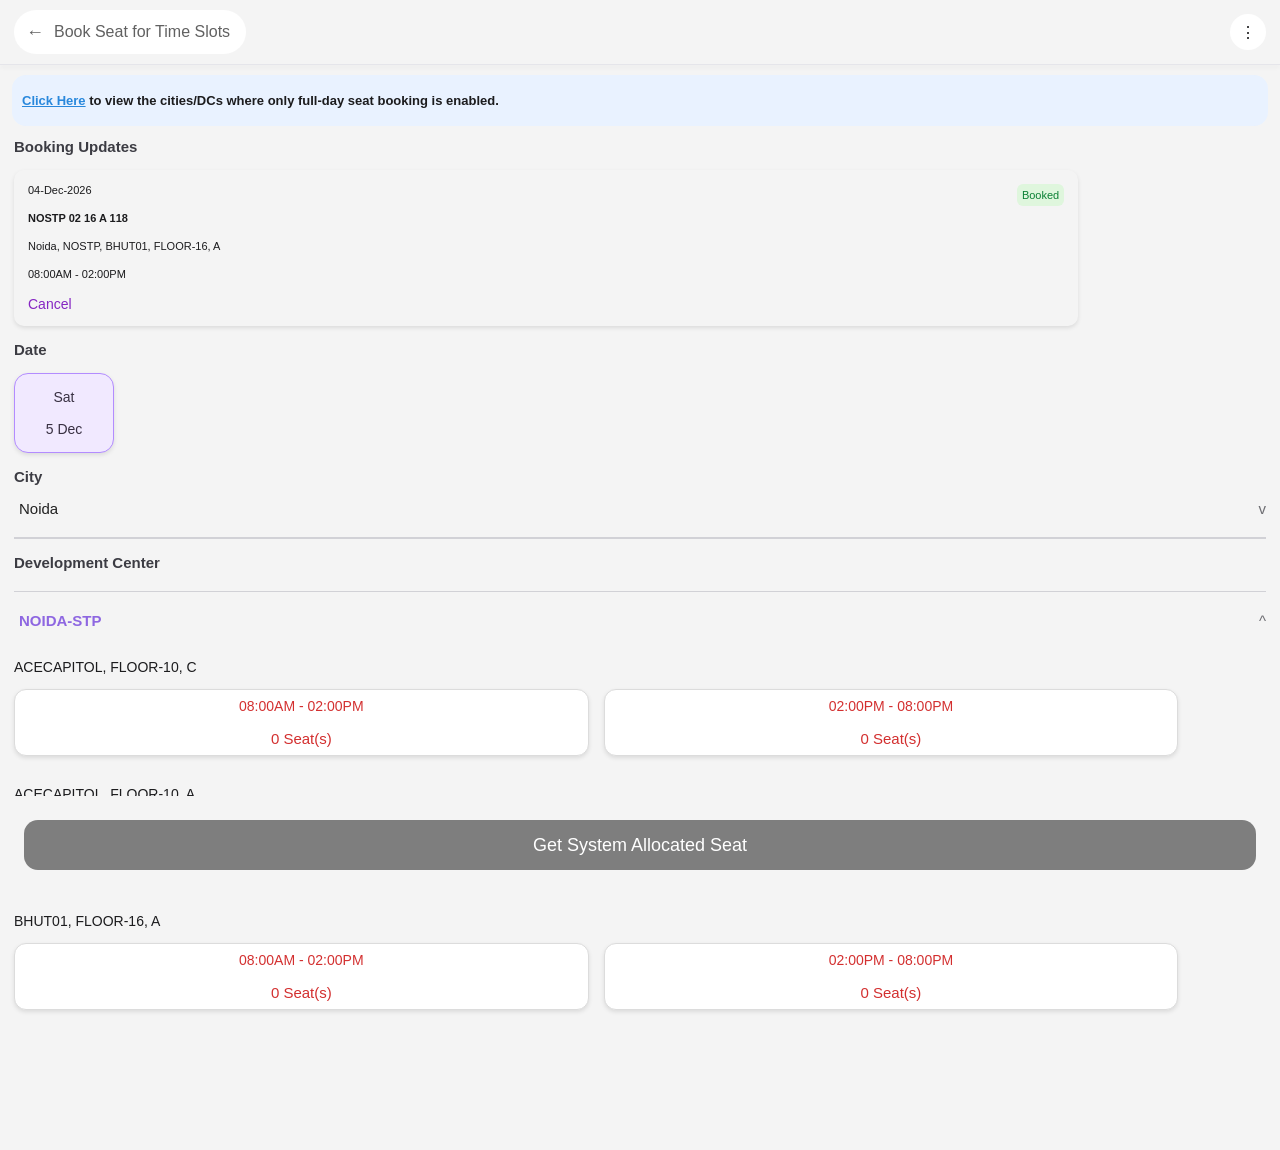
<file: index.html>
<!DOCTYPE html>
<html lang="en">
<head>
  <meta charset="UTF-8" />
  <meta name="viewport" content="width=device-width, initial-scale=1.0" />
  <title>Book Seat</title>
  <link rel="stylesheet" href="style.css" />
  <link rel="icon" type="image/png" href="192.png">
  <link rel="apple-touch-icon" href="192.png">

</head>

<body>

<!-- FIXED TOP BAR -->
<div class="top-bar-fixed">
    <div>
    <div class="header-pill">
        <span class="back-arrow"><a href="id.html" style="color:#616161;">←</a></span>
        <span class="header-title" style="color:#616161;">Book Seat for Time Slots</span>
    </div>
    </div>
  <div class="circle-btn">⋮</div>
</div>

<!-- FULL WIDTH BAR BELOW HEADER -->
<div class="header-divider"></div>

<div class="app">

  <!-- BLUE NOTICE (CORRECT SYSTEM) -->
  <div class="info-card">
    <a href="#">Click Here</a> to view the cities/DCs where only full-day seat booking is enabled.
  </div>

  <!-- Booking Updates -->
  <div class="section">
    <h2>Booking Updates</h2>
    <div class="bookedSlot" id="bookedSlot">
      <div class="datePanel"><span id="bookingDate">27-Dec-2025</span><span class="book">Booked</span></div>
      <div class="editable-text seatNo"
        data-value="NOSTP 02 16 A 118"
        data-options='[
          "NOSTP 01 10 C 186",
          "NOSTP 02 16 A 118",
          "NOSTP 03 22 B 145",
          "NOSTP 04 18 D 210",
          "Custom"
        ]'>
      NOSTP 02 16 A 118
    </div>

    <div class="editable-text choiceMul"
        data-value="Noida, NOSTP, BHUT01, FLOOR-16, A"
        data-options='[
          "Noida, NOSTP, ACECAPITOL, FLOOR-10, C",
          "Noida, NOSTP, ACECAPITOL, FLOOR-10, A",
          "Noida, NOSTP, BHUT01, FLOOR-16, A",
          "Custom"
        ]'>
      Noida, NOSTP, BHUT01, FLOOR-16, A
    </div>

      <div class="editable-text choiceMul"
      data-options='[
          "08:00AM - 02:00PM",
          "02:00AM - 08:00PM"
        ]'>
          08:00AM - 02:00PM
      </div>
      <div style="font-size:14px; color:#8626C3;">Cancel</div>
    </div>
  </div>
  <!-- DATE -->
  <div class="section">
    <h2 id="generateBlock">Date</h2>
    <div class="date-row" id="dateRow"></div>
  </div>

  <!-- CITY -->
  <div class="section">
    <h2>City</h2>
    <div class="summary-btn disabled">
      <span style="color:#212121">Noida</span>
      <span class="summary-icon">v</span>
    </div>
  </div>

  <div class="section">
    <div class="thin-divider"></div>
    <h2>Development Center</h2>
    <div class="thin-divider"></div>
</div>
  <!-- DEVELOPMENT CENTER -->
  <div class="section dc-section">

    <button class="summary-btn dc-title open" onclick="toggleDC(this)">
      <span id="dc-name" class="dc-name dc-name-active">NOIDA-STP</span>
      <span class="summary-icon">^</span>
    </button>

    <div class="dc-content open">
      <div class="building" syt>
        <p>ACECAPITOL, FLOOR-10, C</p>
        <div class="slots">
        <div class="slot disabled slot-main">
            <span>08:00AM - 02:00PM</span>
            <span style="visibility: hidden;">space</span>
            <small>0 Seat(s)</small>
        </div>

        <div class="slot disabled slot-main">
            <span>02:00PM - 08:00PM</span>
            <span style="visibility: hidden;">space</span>
            <small>0 Seat(s)</small>
        </div>

        <div class="slot slot-side"></div>
        </div>
      </div>
      <div class="building" syt>
        <p>ACECAPITOL, FLOOR-10, A</p>
        <div class="slots">
        <div class="slot disabled slot-main">
            <span>08:00AM - 02:00PM</span>
            <span style="visibility: hidden;">space</span>
            <small>0 Seat(s)</small>
        </div>

        <div class="slot disabled slot-main">
            <span>02:00PM - 08:00PM</span>
            <span style="visibility: hidden;">space</span>
            <small>0 Seat(s)</small>
        </div>

        <div class="slot slot-side"></div>
        </div>
      </div>
      <div class="building" syt>
        <p>BHUT01, FLOOR-16, A</p>
        <div class="slots">
        <div class="slot disabled slot-main">
            <span>08:00AM - 02:00PM</span>
            <span style="visibility: hidden;">space</span>
            <small>0 Seat(s)</small>
        </div>

        <div class="slot disabled slot-main">
            <span>02:00PM - 08:00PM</span>
            <span style="visibility: hidden;">space</span>
            <small>0 Seat(s)</small>
        </div>

        <div class="slot slot-side"></div>
        </div>
      </div>
    </div>
  </div>

</div>

<!-- FLOATING ALLOCATED BUTTON (CORRECT SYSTEM) -->
<div class="bottom-wrapper">
  <button class="bottom-btn" disabled>
    Get System Allocated Seat
  </button>
</div>
<script src="script.js"></script>

</body>
</html>
</file>
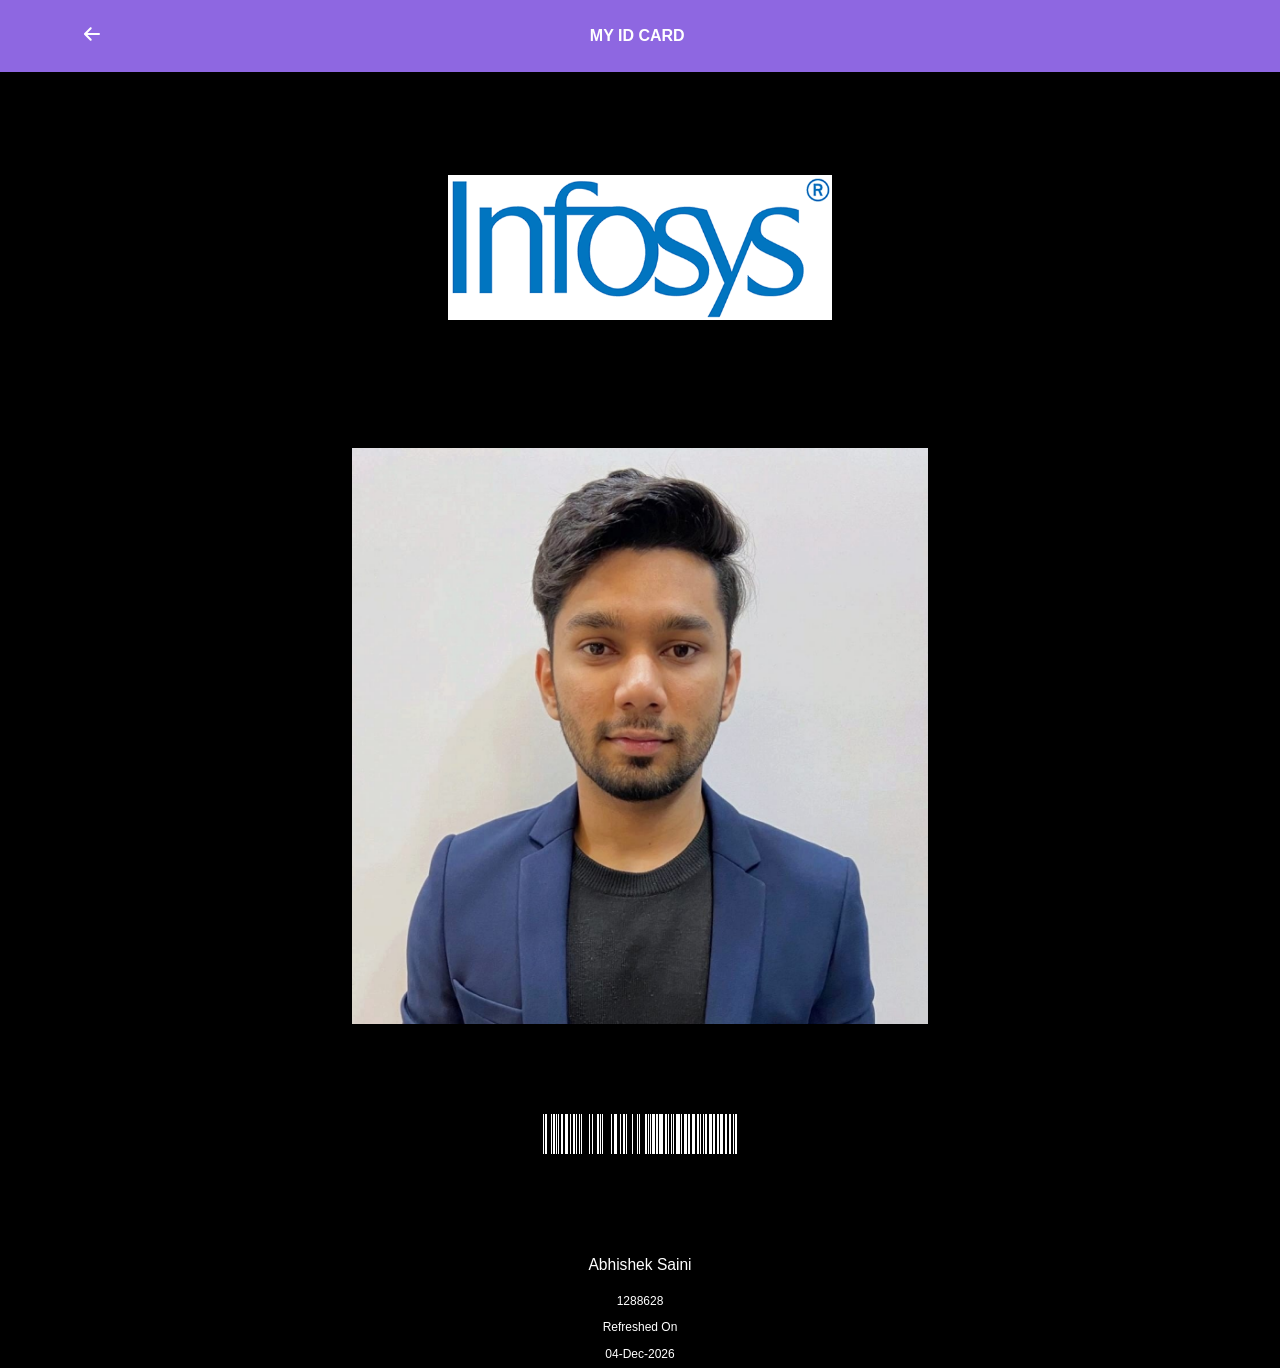
<file: id.html>
<!DOCTYPE html>
<html lang="en">
<head>
    <meta charset="UTF-8">
    <meta name="viewport" content="width=device-width, initial-scale=1.0">
    <title>Document</title>
    <style>
        *{
            margin:0;
            color:white;
            font-family: -apple-system, BlinkMacSystemFont,
    "SF Pro Text","SF Pro Display","Helvetica Neue",Arial,sans-serif
        }
        body{
            background-color:black;
        }
        .header{
            display: flex;
            align-items: center;
            justify-content: space-between;
            background-color:#8e67e1;
            padding:1.5% 6%;
            font-weight: bold;
        }
        .header span:nth-child(3){
            visibility: hidden;
        }
        .profile,.image, .barcodeBox{
            display: flex;
            align-items: center;
            justify-content: space-between;
            flex-direction: column;
        }
        .profileImage{
            border:2px solid red;
        }
        .photo{
            width: 45%;
            aspect-ratio: 1 / 1; 
        }
        .title{
            width: 30%;
            background-color:white;
            margin-top:8%;
            margin-bottom:10%;
        }
        .barcode {
            display: flex;
            height: 40px;
            background: #000;   
            margin:7%;
        }

        .bar {
            height: 100%;
        }

        .bar.one {
            background: #000;
            width: 1px;   /* bar width */
        }
        
        .bar.zero {
            background: #fff;
            width: 1px;   /* gap width */
        }
        .profile{
            font-size:75%;
        }
        .profile div{
            margin:.5%;
        }
        #name{
            margin:1%;
            font-size:1.3em;
        }
        #backBtn img{
            height:30px;
            width:30px;
            color:red;
        }
    </style>
</head>
<body>
    <div>
        <div class="header">
            <span id="backBtn">
                <a href="index.html"><img src="download.svg" alt="Back"></a>
            </span>
            <span>MY ID CARD</span>
            <span>right</span>
        </div>
        <div class="image">
            <img class="title" src="title.png" alt="">
            <img class="photo" src="photo.png" alt="">
        </div>
        <div class="barcodeBox">
            <div class="barcode" id="barcode"></div>
        </div>
        <div class="profile">
            <div id="name">Abhishek Saini</div>
            <div>1288628</div>
            <div>Refreshed On</div>
            <div id="today"></div>
        </div>
    </div>
</body>
</html>
<script>
  const binary = "01001111010010101100110001101100101101011111110110111100101011111111011000111011001011111011110101111100101010001001000011001011010110000101100010011000110010110100110001001100100011001100110100";
  const barcode = document.getElementById("barcode");

  for (const bit of binary) {
    const bar = document.createElement("div");
    bar.className = "bar " + (bit === "1" ? "one" : "zero");
    barcode.appendChild(bar);
  }
    const today = new Date();

  const formattedDate = today.toLocaleDateString("en-GB", {
    day: "2-digit",
    month: "short",
    year: "numeric"
  }).replace(/ /g, "-");

  document.getElementById("today").innerHTML = formattedDate;
</script>
</file>
<file: style.css>
/* GLOBAL */
* {
  box-sizing: border-box;
  font-family: -apple-system, BlinkMacSystemFont,
    "SF Pro Text","SF Pro Display","Helvetica Neue",Arial,sans-serif;
}

body {
  margin: 0;
  background: #f4f4f4;
  color: #1c1c1e;
  /* font-weight: 600; */
}

/* TOP BAR */
.top-bar-fixed {
  position: fixed;
  top: 0;
  width: 100%;
  height: 64px;
  background: #f4f4f4;
  display: flex;
  align-items: center;
  justify-content: space-between;
  padding: 0 14px;
  gap: 10px;
  z-index: 100;
}

.header-pill {
  height: 44px;
  background: #fff;
  border-radius: 22px;
  display: flex;
  align-items: center;
  padding: 0 16px 0 12px;
  gap: 10px;
  flex: 1;
}

.back-arrow { font-size: 18px; }
.header-title { font-size: 16px; font-weight: 500; }

.circle-btn {
  width: 36px;
  height: 36px;
  background: #fff;
  border-radius: 50%;
  display: flex;
  align-items: center;
  justify-content: center;
}

/* HEADER DIVIDER */
.header-divider {
  position: fixed;
  top: 64px;
  width: 100%;
  height: 1px;
  background: #e5e5ea;
  box-shadow: 0 2px 4px rgba(0,0,0,.1);
  z-index: 99;

}

/* APP */
.app {
  padding-top: 78px;
  padding-bottom: 140px;
}

/* BLUE NOTICE */
.info-card {
  margin: -3px 12px;
  padding: 18px 10px;
  background: #e9f2ff;
  border-radius: 14px;
  font-size: 13px;
  font-weight: 600;
}

.info-card a {
  color: #2988dc;
}

/* SECTIONS */
.section {
  padding: 0px 14px;
}

.section h2 {
  font-size: 15px;
  color: #3c3c43;
  margin:15px 0;
}

.bookedSlot{
    width:85%;
    border-radius: 10px;
    padding: 14px;
    box-shadow: 0 2px 4px rgba(0,0,0,.1);
    font-size: 11px;
    display: flex;
    flex-direction: column;
    align-items: flex-start;
    justify-content: center;
    row-gap: 16px;
}
.bookedSlot > :first-child {
    margin-bottom: -10px; /* custom gap for first row */
}

.bookedSlot .datePanel{
    display: flex;
    justify-content: space-between;
    width: 100%;
}

.bookedSlot .datePanel .book{
    /* background-color: red; */

    background-color: #dff6dd;
    color:#0b8034;
    padding:5px;
    border-radius:6px;
}

.editable-text {
  cursor: pointer;
}
.seatNo{
  font-weight: 600;
}

.edit-input,
.edit-textarea {
  width: 100%;
  padding: 6px;
  font-size: 14px;
  box-sizing: border-box;
}

.edit-actions {
  margin-top: 6px;
}

.edit-actions button {
  padding: 4px 12px;
  font-size: 12px;
  background: #368de3;
  color: #fff;
  border: none;
  border-radius: 4px;
}

/* DATE */
.date-row {
  display: flex;
  gap: 12px;
}

.date-card {
  width: 100px;
  height: 80px;
  background: #fff;
  border-radius: 14px;
  border: 1px solid #dcdcdc;
  display: flex;
  flex-direction: column;
  align-items: center;
  justify-content: center;
  box-shadow: 0 2px 4px rgba(0,0,0,.1);
 
}

.date-card span {
  color: #383042; 
  font-size: 14px;
}
.date-card.active { background: #f1e9ff; border-color: #b38cff; }

/* SUMMARY */
.summary-btn {
  width: 100%;
  background: transparent;
  border: none;
  padding: 0 0 0 5px;
  font-size: 15px;
  display: flex;
  justify-content: space-between;
}

.summary-btn.disabled { color: #8e8e93; }

.summary-icon { color: #6e6e73; }

/* DIVIDER */
.thin-divider {
  height: 1.5px;
  background: #d1d1d6;
  margin: 20px 0 0 0;
}

/* DEVELOPMENT CENTER */
.dc-section {
  position: relative;
  padding-top: 20px;
}

.dc-vertical-bar {
  position: absolute;
  left: 14px;
  top: 48px;
  bottom: 48px;
  width: 2px;
  background: #d1d1d6;
}

.dc-horizontal-line {
  height: 1px;
  background: #d1d1d6;
  margin: 6px 0;
}

.dc-horizontal-line.bottom {
  margin-top: 16px;
}

.dc-name {
  color: #3C3C43;
  font-weight: 600;
}
.dc-name-active {
  color: #8e67e1;
}
.dc-content { display: none; }
.dc-content.open { display: block; }

/* BUILDINGS */
.building { margin-top:30px; }
.building p { font-size: 14px;  }

/* SLOTS */
.slots {
  display: flex;
  gap: 15px;
  width: 100%;
}

/* First two slots together = 80% */
.slot-main {
  flex: 9;              /* 4 + 4 = 8 */
}

/* Third slot = 20% */
.slot-side {
  flex: 1;              /* total = 10 → 20% */
  visibility: hidden;   /* keeps space but hides content */
}

/* Common slot styles stay same */
.slot {
  background: #fff;
  border-radius: 12px;
  border: 1px solid #dcdcdc;
  font-size: 14px;
  display: flex;
  flex-direction: column;
  justify-content: center;
  align-items: center;
  padding: 8px 4px;
  box-shadow: 0 2px 4px rgba(0,0,0,.1);
}

.slot small { font-size: 15px; }
.slot.disabled { color: #d32f2f; }

/* FLOATING CTA (NO SHADOW) */
.bottom-wrapper {
  position: fixed;
  display: flex;
  bottom: 0px;
  left: 0px;
  right: 0px;
  align-items: center;
  justify-content: center;
  background-color: #f4f4f4;
  padding: 24px 24px 30px 24px;
}

.bottom-btn {
  width: 100%;
  height: 50px;
  background: #7e7e7e;
  border: none;
  border-radius: 14px;
  font-size: 18px;
  font-weight: 500;
  color: white;
}

.back-arrow a,
.back-arrow a:link,
.back-arrow a:visited,
.back-arrow a:hover,
.back-arrow a:active,
.back-arrow a:focus {
  text-decoration: none;
  color:black;
}
</file>
